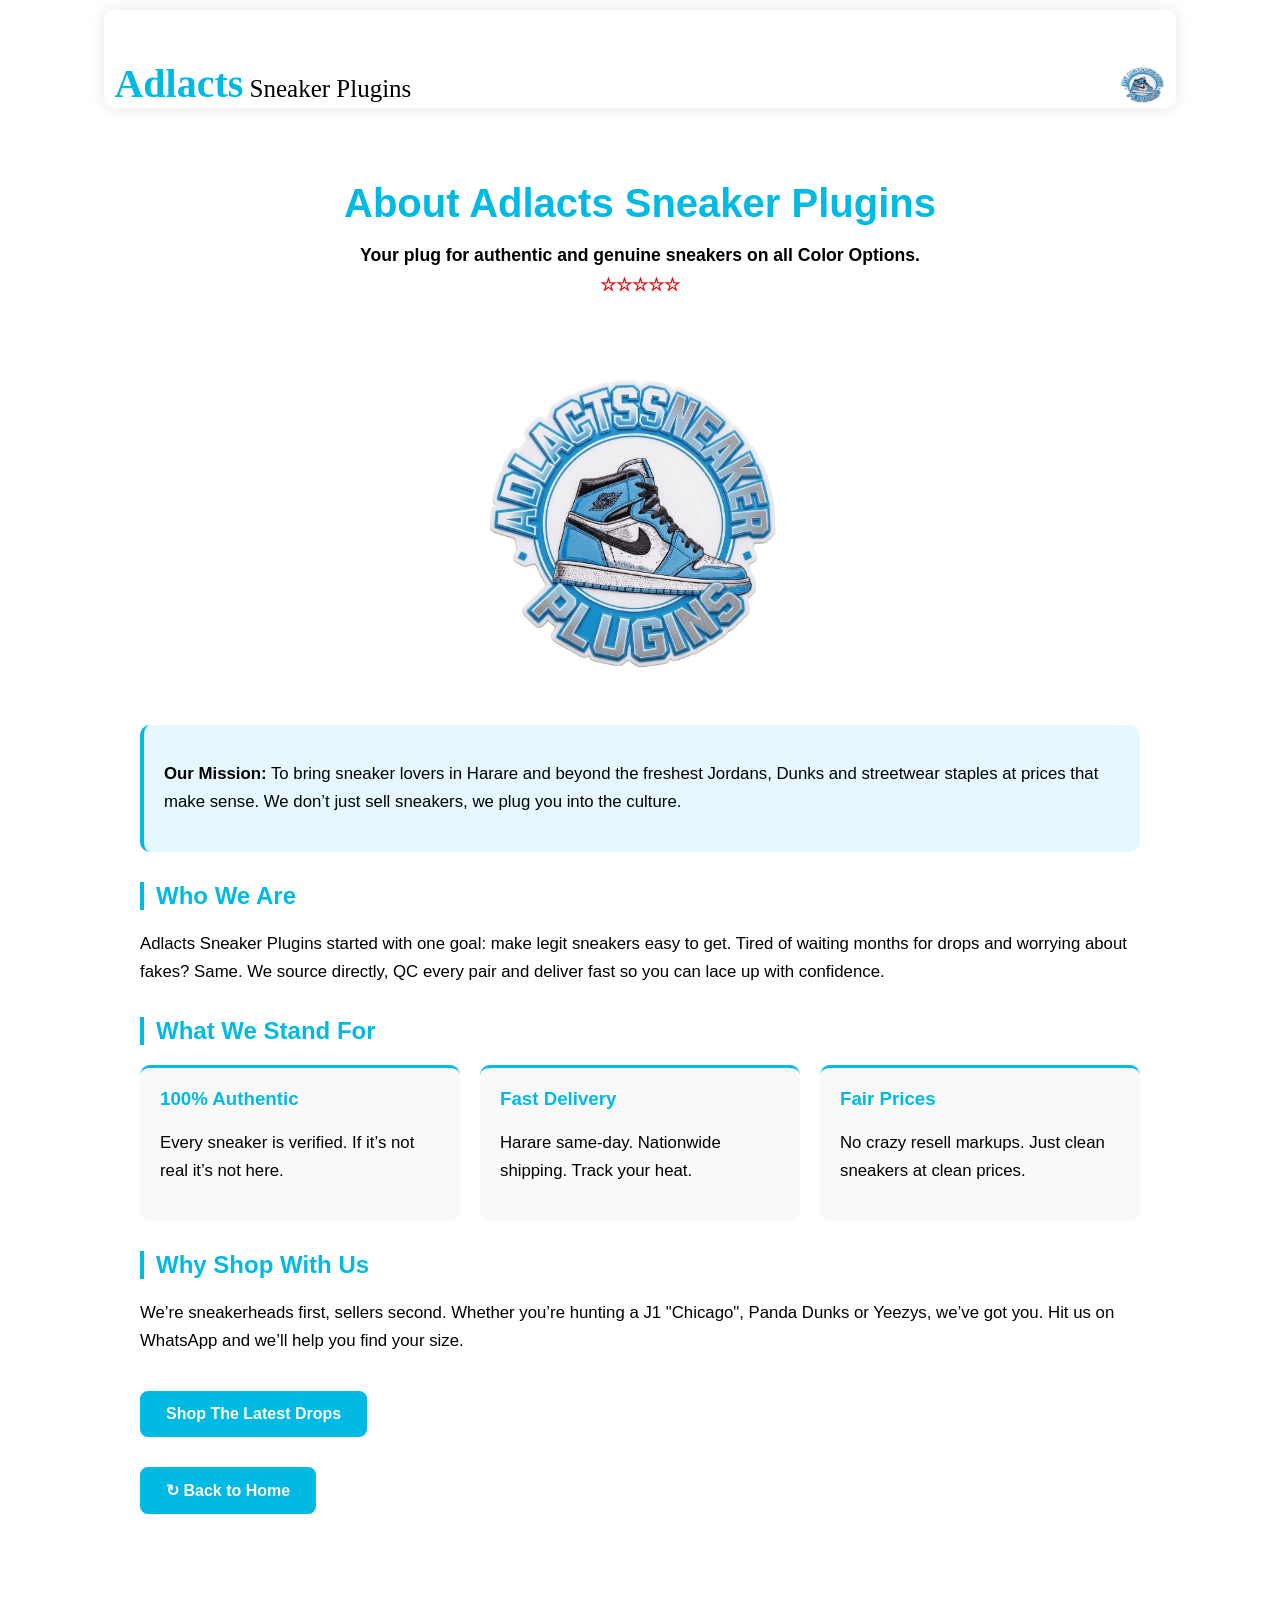
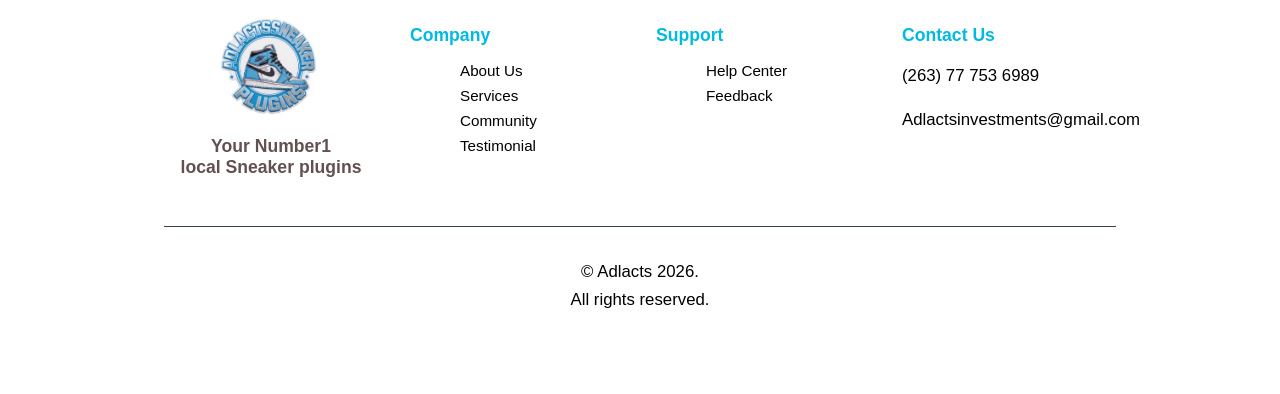
<file: about.html>
<!DOCTYPE html>
<html lang="en">
<head>
    <meta charset="UTF-8">
    <meta name="viewport" content="width=device-width, initial-scale=1.0">
    <title>Document</title>
     <link rel="stylesheet" href="welcome.css">
</head>
<body>
   <nav class="navbar  user-profile" id="top">
            <span>
                <b style="font-size:clamp(29px, 4vw, 40px);color:rgb(0, 186, 227);margin-left:-20px;">
                <span style="font-weight:1px;">Adlacts</span></b><span style="font-size:clamp(15px, 3vw, 25px);"> Sneaker Plugins</span></span>
                 <img  src="pictures/adlactslogo3.jpeg" alt="User" width="40px">
       
      
    </nav>
    <style>
  .adlacts-about {
    font-family: Arial, Helvetica, sans-serif;
    color: #000; /* Black text */
    background: #fff;
    padding: 40px 20px;
    max-width: 1000px;
    margin: auto;
  }
  .adlacts-about h1 {
    color: rgb(0, 186, 227);
    font-size: 2.5rem;
    margin-bottom: 10px;
    text-align: center;
    font-weight: 900;
  }
  .adlacts-about h2 {
    color: rgb(0, 186, 227); /* Sky Blue headings */
    font-size: 1.5rem;
    margin-top: 30px;
    border-left: 4px solid rgb(0, 186, 227); /* Sky Blue accent */
    padding-left: 12px;
  }
  .adlacts-about h3 {
    color: rgb(0, 186, 227); /* Sky Blue subheads */
    margin-top: 0;
  }
  .adlacts-about p {
    line-height: 1.7;
    font-size: 1.05rem;
    margin: 15px 0;
    color: #000; /* Black body text */
  }
  .adlacts-highlight {
    background: #E6F7FF; /* Light Sky Blue */
    padding: 20px;
    border-radius: 10px;
    border-left: 4px solid rgb(0, 186, 227); /* Sky Blue accent */
    margin: 25px 0;
  }
  .adlacts-btn {
    display: inline-block;
    background: rgb(0, 186, 227); /* Sky Blue */
    color:white; /* White text on button */
    padding: 12px 24px;
    border-radius: 8px;
    text-decoration: none;
    font-weight: 700;
    margin-top: 20px;
    transition: 0.3s;
    border: 2px solid rgb(0, 186, 227);
  }
  .adlacts-btn:hover {
    background: #000; /* Black on hover */
    color: white;
    border-color: #000;
    transform: translateY(-2px);
  }
  .adlacts-grid {
    display: grid;
    grid-template-columns: repeat(auto-fit, minmax(250px, 1fr));
    gap: 20px;
    margin-top: 20px;
  }
  .adlacts-card {
    background: #F9F9F9;
    padding: 20px;
    border-radius: 10px;
    border-top: 3px solid rgb(0, 186, 227); /* Sky Blue */
    transition: 0.3s;
  }
  .adlacts-card:hover {
    border-top: 3px solid #000; /* Black on hover */
  }
  .adlacts-stars {
    color: red;
  }
</style>

<section class="adlacts-about">
  <h1>About Adlacts Sneaker Plugins</h1>
  <p style="text-align:center; font-size:1.1rem;"><b>
    Your plug for authentic and genuine sneakers on all Color Options.<br>
    <b class="adlacts-stars">&star;&star;&star;&star;&star;</b>
    </b>
  </p>

  <img src="./pictures/adlactslogo3.jpeg" alt="AdlactsSneakerPlugins Logo" style="display:block; margin:30px auto; max-width:300px;">

  <div class="adlacts-highlight">
    <p><strong>Our Mission:</strong> To bring sneaker lovers in Harare and beyond the freshest Jordans, Dunks and streetwear staples 
      at prices that make sense. We don’t just sell sneakers, we plug you into the culture.</p>
  </div>

  <h2>Who We Are</h2>
  <p>
    Adlacts Sneaker Plugins started with one goal: make legit sneakers easy to get. 
    Tired of waiting months for drops and worrying about fakes? Same. 
    We source directly, QC every pair and deliver fast so you can lace up with confidence.
  </p>

  <h2>What We Stand For</h2>
  <div class="adlacts-grid">
    <div class="adlacts-card">
      <h3>100% Authentic</h3>
      <p>Every sneaker is verified. If it’s not real it’s not here.</p>
    </div>
    <div class="adlacts-card">
      <h3>Fast Delivery</h3>
      <p>Harare same-day. Nationwide shipping. Track your heat.</p>
    </div>
    <div class="adlacts-card">
      <h3>Fair Prices</h3>
      <p>No crazy resell markups. Just clean sneakers at clean prices.</p>
    </div>
  </div>

  <h2>Why Shop With Us</h2>
  <p>
    We’re sneakerheads first, sellers second. Whether you’re hunting a J1 "Chicago", 
    Panda Dunks or Yeezys, we’ve got you. Hit us on WhatsApp and we’ll help you find your size.
  </p>

  <a href="./index.html#gally" class="adlacts-btn">Shop The Latest Drops</a>
  <br>
<a href="./index.html" class="adlacts-btn" style="margin-top: 30px;"><b>&#8635;</b> Back to Home</a>





<footer class="site-footer">
            <div class="footernew">

                <div class="footercol" style="text-align: center;">
                    <img src="pictures/adlactslogo3.jpeg"  alt="Adlacts Logo"  width="100px">
                    <h4 style="margin-top: 10px;text-align: center;color: rgb(99, 81, 81);font-family: 'Franklin Gothic Medium', 'Arial Narrow', Arial, sans-serif;">
                   Your Number1 <br>  local Sneaker plugins</h4>

                     <div class="social-icons">
                    <a href="#"><i class="fab fa-facebook-f"></i></a>
                    <a href="#"><i class="fab fa-whatsapp; "></i></a>
                    <a href="#"><i class="fab fa-instagram"></i></a>
                    <a href="#"><i class="fab fa-tiktok"></i></a>
                    <a href="#"><i class="fab fa-google"></i></a>
                </div>
                    
                </div>


            <div class="footercol" >
                <h4>Company</h4>
                <ul>
                    <li><a href="./about.html">About Us</a></li>
                    <li><a href="./about.html" >Services</a></li>
                    <li><a href="https://whatsapp.com/channel/0029VbAyE6q2UPBHBrwvjd35" target="_blank">Community</a></li>
                    <li><a  href="https://whatsapp.com/channel/0029VbAyE6q2UPBHBrwvjd35" target="_blank">Testimonial</a></li>
                </ul>
            </div>

            <div class="footercol">
                <h4>Support</h4>
                <ul>
                    <li><a href="./helpdesk.html">Help Center</a></li>
                    <!-- <li><a href="https://twitter.com/yourusername" target="_blank">Tweet Us</a></li> -->
                    <li><a href="https://wa.me/+263777536989?text=Hi%20l%20l%20Purchased%20One%20Of%20Your%20Stores%20And%20.">Feedback</a></li>
                </ul>
            </div>


            <div class="footercol contact-info">
                <h4>Contact Us</h4>
                <p>(263) 77 753 6989</p>
                <a href="mailto:support@Adlactsinvestments@gmail.com" target="_blank"><p>Adlactsinvestments@gmail.com</p></a>
            </div>
            </div>
       
        <div class="footer-bottom">
            <p>&copy; Adlacts 2026.<br> All rights reserved.</p>
        </div>
    </footer>   

</section>
</body>
</html>
</file>
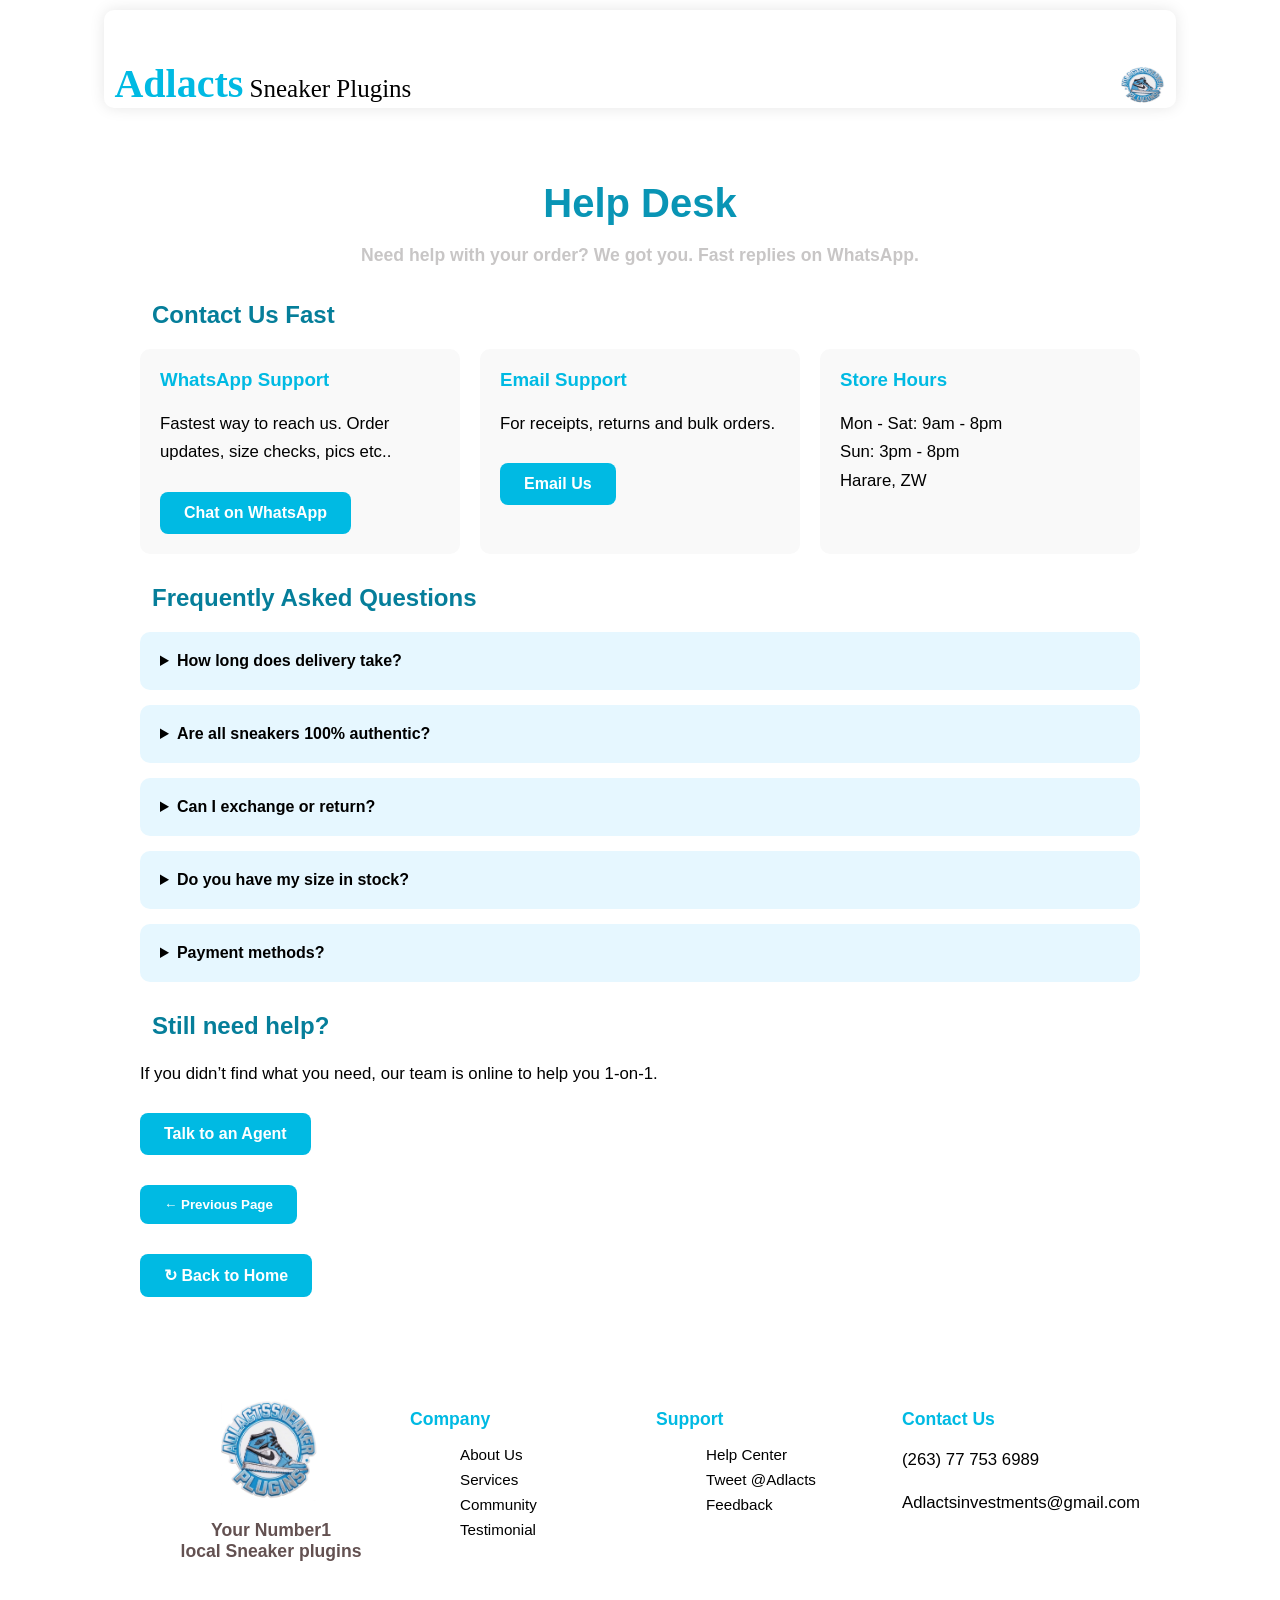
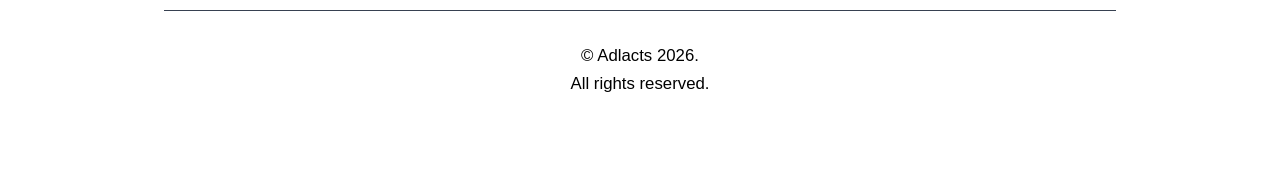
<file: helpdesk.html>
<!DOCTYPE html>
<html lang="en">
<head>
    <meta charset="UTF-8">
    <meta name="viewport" content="width=device-width, initial-scale=1.0">
    <title>Document</title>
    <link rel="stylesheet" href="welcome.css">
</head>
<body>
  <nav class="navbar  user-profile" id="top">
            <span>
                <b style="font-size:clamp(29px, 4vw, 40px);color:rgb(0, 186, 227);margin-left:-20px;">
                <span style="font-weight:1px;">Adlacts</span></b><span style="font-size:clamp(15px, 3vw, 25px);"> Sneaker Plugins</span></span>
                 <img  src="pictures/adlactslogo3.jpeg" alt="User" width="40px">
       
      
    </nav>
    <style>
  /* Matches your About section perfectly */
 .adlacts-help {
    font-family: Arial, Helvetica, sans-serif;
    background: #fff;
    padding: 40px 20px;
    max-width: 1000px;
    margin: auto;
  }
 .adlacts-help h1 {
    color:rgb(9, 149, 181); /* Sky Blue */
    font-size: 2.5rem;
    margin-bottom: 10px;
    text-align: center;
    font-weight: 900;
  }
 .adlacts-help h2 {
    color:rgb(5, 126, 154); /* Sky Blue headings */
    font-size: 1.5rem;
    margin-top: 30px;
    border-left: 4px solidrgb(0, 186, 227);
    padding-left: 12px;
  }
 .adlacts-help p {
    line-height: 1.7;
    font-size: 1.05rem;
    margin: 15px 0;
    color: #000; /* Black body text */
  }
 .adlacts-help-grid {
    display: grid;
    grid-template-columns: repeat(auto-fit, minmax(280px, 1fr));
    gap: 20px;
    margin-top: 20px;
  }
 .adlacts-help-card {
    background: #F9F9F9;
    padding: 20px;
    border-radius: 10px;
    border-top: 3px solidrgb(0, 186, 227); /* Sky Blue */
    transition: 0.3s;
  }
 .adlacts-help-card:hover {
    background: #E6F7FF; /* Light Sky Blue on hover */
    border-top: 3px solid #000; /* Black on hover */
  }
 .adlacts-help-card h3 {
    color:rgb(0, 186, 227); /* Sky Blue subheads */
    margin-top: 0;
  }
 .adlacts-btn {
    display: inline-block;
    background:rgb(0, 186, 227); /* Sky Blue */
    color:white; /* Black text */
    padding: 12px 24px;
    border-radius: 8px;
    text-decoration: none;
    font-weight: 700;
    margin-top: 10px;
    transition: 0.3s;
    border: 2px solidrgb(0, 186, 227);
  }
 .adlacts-btn:hover {
    background: #000; /* Black on hover */
    color:rgb(0, 186, 227); /* Sky Blue text on hover */
    border-color: #000;
  }
 .adlacts-faq {
    background: #E6F7FF; /* Light Sky Blue */
    padding: 20px;
    border-radius: 10px;
    border-left: 4px solidrgb(0, 186, 227); /* Sky Blue accent */
    margin: 15px 0;
  }
 .adlacts-faq summary {
    font-weight: 700;
    cursor: pointer;
    color: #000; /* Black */
  }
 .adlacts-faq[open] {
    border-left: 4px solid #000; /* Turns black when open */
  }
</style>

<section class="adlacts-help">
  <h1>Help Desk</h1>
  <p style="text-align:center; font-size:1.1rem;color: rgb(200, 198, 198);">
    <b>Need help with your order? We got you. Fast replies on WhatsApp.</b>
  </p>

  <h2>Contact Us Fast</h2>
  <div class="adlacts-help-grid">
    <div class="adlacts-help-card">
      <h3>WhatsApp Support</h3>
      <p>Fastest way to reach us. Order updates, size checks, pics etc..</p>
      <a href="https://wa.me/+263777536989?text=Hi%20May%20l%20Get%20More%20Information%20About%20AdlactsStores." class="adlacts-btn">Chat on WhatsApp</a>
    </div>
    <div class="adlacts-help-card">
      <h3>Email Support</h3>
      <p>For receipts, returns and bulk orders.</p>
      <a href="mailto:support@Adlactsinvestments@gmail.com" class="adlacts-btn">Email Us</a>
    </div>
    <div class="adlacts-help-card">
      <h3>Store Hours</h3>
      <p>Mon - Sat: 9am - 8pm<br>Sun: 3pm - 8pm<br>Harare, ZW</p>
    </div>
  </div>

  <h2>Frequently Asked Questions</h2>

  <details class="adlacts-faq">
    <summary>How long does delivery take?</summary>
    <p>Harare: Same day to 24hrs. Outside Harare: 2-3 business days via courier.</p>
  </details>

  <details class="adlacts-faq">
    <summary>Are all sneakers 100% authentic?</summary>
    <p>Yes. We QC every pair. If it's not real, we don't sell it. Full refund guarantee.</p>
  </details>

  <details class="adlacts-faq">
    <summary>Can I exchange or return?</summary>
    <p>Yes within 3 days if unworn with tags. Size swaps are free. DM us on WhatsApp to start.</p>
  </details>

  <details class="adlacts-faq">
    <summary>Do you have my size in stock?</summary>
    <p>Sizes move fast. WhatsApp us with the model + size and we’ll check + send pics instantly.</p>
  </details>

  <details class="adlacts-faq">
    <summary>Payment methods?</summary>
    <p>EcoCash, OneMoney, Bank Transfer, USD Cash on delivery in Harare.</p>
  </details>

  <h2>Still need help?</h2>
  <p>If you didn’t find what you need, our team is online to help you 1-on-1.</p>
  <a href="https://wa.me/+263777536989?text=Hi%20May%20l%20Get%20More%20Information%20About%20AdlactsStores." class="adlacts-btn">Talk to an Agent</a>


<br>
<button onclick="history.back()" class="adlacts-btn" style="margin-top: 30px;border: none;"><b>&#8592;</b> Previous Page</button>
<br>
<a href="./index.html" class="adlacts-btn" style="margin-top: 30px;"><b>&#8635;</b> Back to Home</a>


<footer class="site-footer">
            <div class="footernew">

                <div class="footercol" style="text-align: center;">
                    <img src="pictures/adlactslogo3.jpeg"  alt="Adlacts Logo"  width="100px">
                    <h4 style="margin-top: 10px;text-align: center;color: rgb(99, 81, 81);font-family: 'Franklin Gothic Medium', 'Arial Narrow', Arial, sans-serif;">
                   Your Number1 <br>  local Sneaker plugins</h4>

                     <div class="social-icons">
                    <a href="#"><i class="fab fa-facebook-f"></i></a>
                    <a href="#"><i class="fab fa-whatsapp; "></i></a>
                    <a href="#"><i class="fab fa-instagram"></i></a>
                    <a href="#"><i class="fab fa-tiktok"></i></a>
                    <a href="#"><i class="fab fa-google"></i></a>
                </div>
                    
                </div>


            <div class="footercol" >
                <h4>Company</h4>
                <ul>
                    <li><a href="./about.html">About Us</a></li>
                    <li><a href="./about.html" >Services</a></li>
                    <li><a href="https://whatsapp.com/channel/0029VbAyE6q2UPBHBrwvjd35" target="_blank">Community</a></li>
                    <li><a  href="https://whatsapp.com/channel/0029VbAyE6q2UPBHBrwvjd35" target="_blank">Testimonial</a></li>
                </ul>
            </div>

            <div class="footercol">
                <h4>Support</h4>
                <ul>
                    <li><a href="./helpdesk.html">Help Center</a></li>
                    <li><a href="https://twitter.com/yourusername" target="_blank">Tweet @Adlacts</a></li>
                    <li><a href="https://wa.me/+263777536989?text=Hi%20l%20l%20Purchased%20One%20Of%20Your%20Stores%20And%20.">Feedback</a></li>
                </ul>
            </div>


            <div class="footercol contact-info">
                <h4>Contact Us</h4>
                <p>(263) 77 753 6989</p>
                <a href="mailto:support@Adlactsinvestments@gmail.com" target="_blank"><p>Adlactsinvestments@gmail.com</p></a>
            </div>
            </div>
       
        <div class="footer-bottom">
            <p>&copy; Adlacts 2026.<br> All rights reserved.</p>
        </div>
    </footer>   

</section>
</body>
</html>
</file>
<file: welcome.css>
.navbar {
    width: 80%;
    margin: auto;
    Display: flex;
    flex-direction: row;
    Justify-content: space-between;
    Align-items: center;
    Padding: 50px 30px 1px;
    Background: #fff;
    Box-shadow: 0 0px 15px rgba(0, 0, 0, 0.1);
    border-radius: 10px;
    margin-top: 10px;

    position: sticky;
    top: 10px;
    z-index: 1000;

}



user-profile {
    Display: flex;
    Cursor: pointer;
    
}

.user-profile img {
    Width: 45px;
    Height: 45px;
    Border-radius: 50%;
    margin-right: -20px;
}




.hero {
    Padding: 100px 0;
    Overflow: hidden;
    margin-top:20px;
    text-align: center;
}

.container {
    Max-width: 1200px;
    Margin: 0 auto;
    Padding: 0 20px;
}

.hero-container {
    Display: grid;
    Grid-template-columns: 1fr 1.5fr;
    Align-items: center;
    Gap: 100px;
   
}

.tag {
    font-size: 12px;
    letter-spacing: 2px;
    color: red;
    Font-weight: 600;
    text-transform: uppercase;
    display: block;
    margin-bottom: 10px;
}

.book-title {
    Font-size: 48px;
    Font-weight: 700;
    Line-height: 1.2;
    Margin-bottom: 10px;
    Color: var(--dark-color);
}

.author {
    Font-size: 14px;
    Color: var(--text-grey);
    Margin-bottom: 25px;
}

.genre {
    Color: var(--dark-color);
    Font-weight: 500;
    Margin-left: 10px;
    Padding-left: 10px;
    Border-left: 1px solid #ddd;
}

.description {
    Color: var(--text-grey);
    Line-height: 1.6;
    Margin-bottom: 30px;
    Max-width: 90%;
    Font-size: 14px;
}

.price-box {
    Align-items: center;
    line-height: 30px;
    Gap: 15px;
    Margin-bottom: 35px;
}

.current-price {
    Font-size: 25px;
    Font-weight: 700;
    color: green;
}

.old-price {
    Font-size: 16px;
    Text-decoration: line-through;
    Color: #bbb;
}

.discount-tag {
    Background: #ffeaea;
    Color: var(--primary-color);
    Padding: 4px 8px;
    Border-radius: 4px;
    Font-size: 12px;
    Font-weight: 600;
}

.hero-buttons {
    Display: flex;
    Gap: 15px;
    padding-top: 20px;
}
.btn {
    Padding: 12px 30px;
    Border-radius: 6px;
    Font-size: 14px;
    Font-weight: 600;
    Cursor: pointer;
    Transition: 0.3s;
}

.btn-primary {
    background-color: #2a2a45;
    Color: #fff;
    Border: 1px solid var(--dark-color);
}

.btn-primary:hover {
    Background:transparent;
    color: #2a2a45;
}

.btn-outline {
    Background: transparent;
    Color:dodgerblue;
    Border: 1px solid #ddd;
}

.btn-outline:hover {
    Border-color: var(--dark-color);
    color: #2a2a45;
}

.hero-image-area {
    Position: relative;
      width: 100%;
      margin-right: 20%;
    Height: 500px;
    Display: flex;
    Justify-content: center;
    Align-items: flex-end;
}

.main-person-img {
    Height: 110%; 
    Object-fit: cover;
    Mask-image: linear-gradient(to bottom, black 90%, transparent 100%);
    -webkit-mask-image: linear-gradient(to bottom, black 90%, transparent 100%);
}



.floating-card {
    Position: absolute;
    Bottom: 10px;
    Right: 0;
    background-color: transparent;
    Padding: 15px;
    Border-radius: 12px;
    Display: flex;
    Gap: 15px;
    Box-shadow: 0 10px 30px rgba(0,0,0,0.1);
    Width: 260px;
    Align-items: center;
}

.mini-book-cover {
    Width: 50px;
    Height: 50px;
    Background:rgb(133, 190, 220); 
    Border-radius: 4px;
    Display: flex;
    Align-items: center;
    Justify-content: center;
    Color: white;
}

.mini-card-info h4 {
    Font-size: 14px;
    color: white;

    Font-weight: 600;
    Margin-bottom: 2px;
}

.mini-card-info p {
    Font-size: 12px;
     text-align: center;
     Color: var(--dark-color);
    Margin-bottom: 5px;
    padding-right: 20px;
}

.stars {
    Color: #fca311;
    Font-size: 10px;
    Margin-bottom: 5px;
}

.mini-price {
    Font-size: 14px;
    Font-weight: 700;
    color: red;
}


@media (max-width: 900px) {
    .hero-container {
        Grid-template-columns: 1fr;
        Text-align: center;
    }

    .hero-content {
        Display: flex;
        Flex-direction: column;
        Align-items: center;
    }

    .main-person-img {
        Height: 350px;
    }

    .floating-card {
        Right: 50%;
        Transform: translateX(50%);
        Bottom: 10px;
    }
}




.slideshow-container {
   
    position: relative;
    width: 100%;
    height: 80%;
    overflow: hidden;
    border-radius: 20px;
}

.slide {
    position: absolute;
    top: 0;
    left: 0;
    width: 100%;
    height: 100%;
    transition: transform 0.5s ease-in-out;
}

.slide img {
    width: 100%;
    height: 100%;
    object-fit:cover;
}



.bar{
    margin-left: 5%;
    margin-right: 5%;
}




.galleryh{
    color: rgb(0, 186, 227);
    text-align: center;
}





.gallery{
    width: 20%;
    height: 33%;
    border: 1px solid transparent;
    margin: 10px;
    overflow: scroll;
    overflow: hidden;
  color: white;
    text-align: center;
   
}
.gallery div {
overflow: hidden;

}


.gallerycon{
    display: flex;
    flex-wrap: wrap;
    justify-content: space-around;
    align-items: center;
     border-radius: 10px ;
      border: 1.2px solid rgb(0, 186, 227);
      background-color:black;
    

     
}


.galleryindiv{
    width: 95%;
    height: 80%;
}

.overdivcatl{
            background-size:cover;
            background-position:center ;
            background-repeat: no-repeat;
            height:100%;
            padding: 20px;
            
        }
        

        .buybtn{
            border: 2px solid green;
        }

         .buybtn:hover{
            border: 2px solid transparent;
            background-color: transparent;
            color: white;
        }

        .buybtn:active{
            border: 2px solid transparent;
            background-color: rgb(114, 164, 213);
            color: white;
        }



.popup{
    display: none;
    position: fixed;
    top: 58%;
    left: 55%;
    transform: translate(-50%,-50%);
    z-index: 10000;
}

.popup-content{
    padding: 20px;
    border-radius: 20px;
    width: 60%;
    /* box-shadow: 0 0 10px rgba(0, 0, 0, 0.2); */
    /* border: 2px solid rgb(255, 255, 255); */
}

.overlay{
    display: none;
    position: fixed;
    top: 0;
    left: 0;
    width: 100%;
    height: 100%;
    background-color: rgba(0, 0, 0,0.8);
    z-index: 999;
    display: none;
    pointer-events: auto;
}








  .site-footer {
  background: #ffffff;
  color: black; 
  padding: 3rem 1.5rem 1rem; 
  font-size: 0.95rem;
  margin-top: 40px;
}

.footernew{
    display: flex;
    gap: 2rem;
    max-width: 1200px;
    margin: 0 auto;
    flex-wrap: wrap;

}
.footercol {
  flex: 1; 
  min-width: 180px;
}

.footercol h4 {
  color: rgb(0, 186, 227);
  font-size: 1.1rem;
  margin-bottom: 1rem;
}

.footercol p {
  line-height: 1.6;
  margin: 0 0 0.5rem;
}


.footercol ul {
    list-style: none;
    padding-left:  50px;
    margin-top: 0px;
} 


.footercol ul li {
  margin-bottom: 0.5rem;
}


.footercol a {
  color:black;
  text-decoration: none;
  transition: color 0.2s ease;
}

.footercol a:hover {
  color: #60a5fa; 
}



.contact-info{
     line-height: -1;
    margin:  0 0 0.5rem ;

}


.footer-bottom {
  border-top: 1px solid #374151;
  margin-top: 2rem;
  padding-top: 1rem;
  text-align: center;
  font-size: 0.85rem;
  color: #032868;
}
@media (max-width: 768px) {
.site-footer {
    padding: 4rem 1rem 1rem;
  }

  .footernew{ font-size: 13px;
                        }
                        
.footercol {
    min-width: 100%; 
  }
  

}



.adlacts-table {
    width: 100%;
    border-collapse: collapse;
    font-family: Arial, Helvetica, sans-serif;
    color: #000;
    background: #fff;
    border-radius: 12px;
    overflow: hidden;
    box-shadow: 0 4px 12px rgba(0,0,0,0.1);
    margin-top: 20px;
  }
  .adlacts-table th {
    background:rgb(0, 186, 227); /* Adlacts Red */
    color: #fff;
    padding: 14px;
    text-align: left;
    font-weight: 700;
    letter-spacing: 0.5px;
  }
  .adlacts-table td {
    padding: 12px 14px;
    border-bottom: 1px solid #eee;
  }
  .adlacts-table tr:nth-child(even) {
    background: #F9F9F9; 
  }
  .adlacts-table tr:hover {
    background: #d6f5f0; 
  }
  .price {
    font-weight: 700;
    color: #12e806;
  }
</file>
